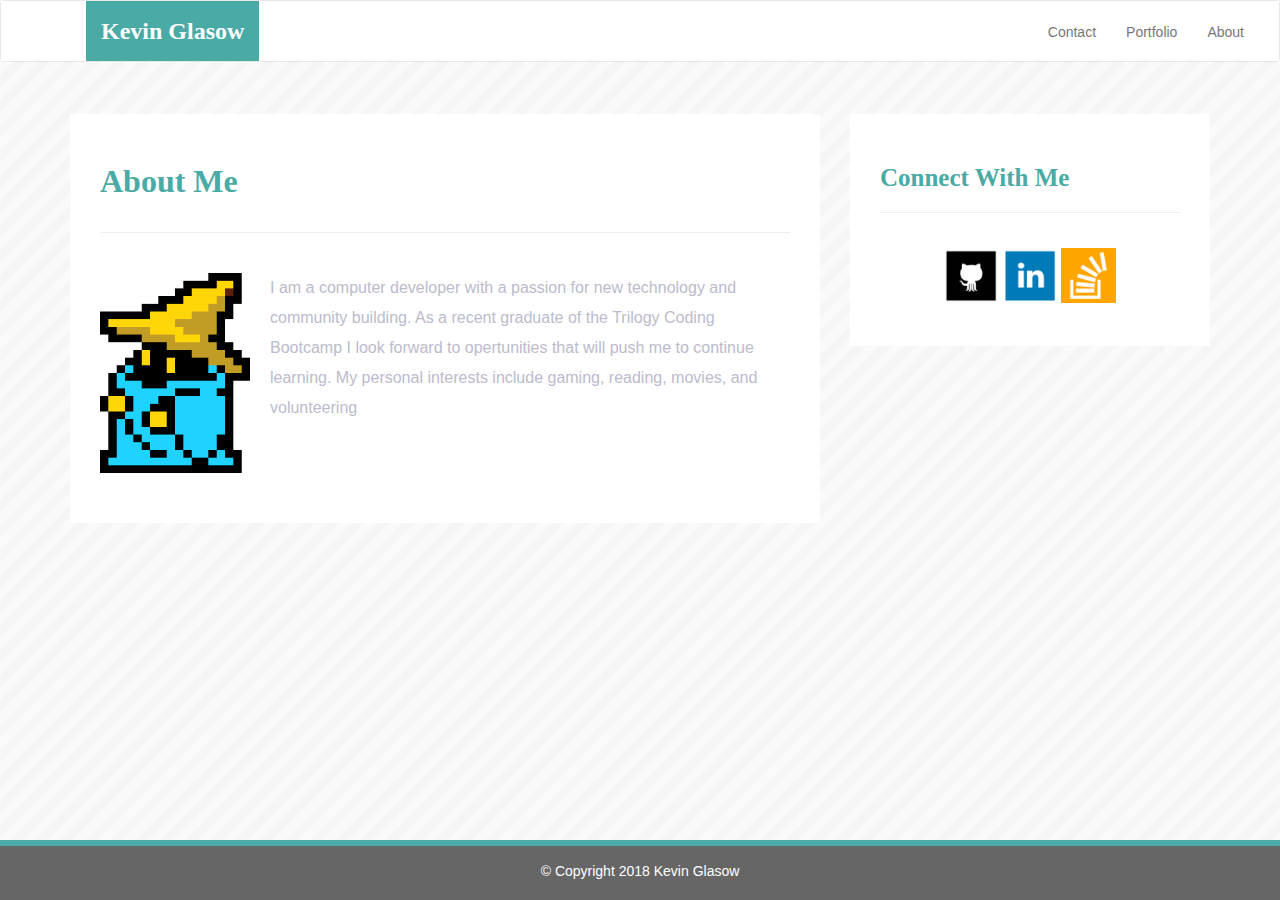
<file: index.html>
<!DOCTYPE html>
<html lang="en-us">
  <head>

    <meta charset="UTF-8">
    <meta name="viewport" content="width=device-width, initial-scale=1.0">
    <meta http-equiv="X-UA-Compatible" content="ie=edge">

    <title>Kevin Glasow | Index</title>

    <!-- Boostrap Stylesheet -->
    <link rel="stylesheet" href="https://maxcdn.bootstrapcdn.com/bootstrap/3.3.7/css/bootstrap.min.css" integrity="sha384-BVYiiSIFeK1dGmJRAkycuHAHRg32OmUcww7on3RYdg4Va+PmSTsz/K68vbdEjh4u" crossorigin="anonymous">

    <!-- Our own CSS stylesheet -->
    <link rel="stylesheet" href="assets/css/styles.css" media="screen">

  </head>

  <body>
    <!-- Start of navbar -->
    <nav class="navbar navbar-default">
      <div class="container-fluid navbar-custom">

        <!-- Brand and toggle get grouped for better mobile display -->
        <div class="row">
          <div class="navbar-header">
            <button type="button" class="navbar-toggle collapsed" data-toggle="collapse" data-target="#bs-example-navbar-collapse-1" aria-expanded="false">
              <span class="sr-only">Toggle navigation</span>
              <span class="icon-bar"></span>
              <span class="icon-bar"></span>
              <span class="icon-bar"></span>
            </button>
            <div class="col-xs-12 phone-nav">
              <a class="navbar-brand" href="#" id="logo">Kevin Glasow</a>
            </div>
          </div>

          <!-- Collect the nav links, forms, and other content for toggling -->
          <div class="collapse navbar-collapse" id="bs-example-navbar-collapse-1">
            <ul class="nav navbar-nav navbar-right navbar-right-custom">
              <li><a href="contact.html">Contact</a></li>
              <li><a href="portfolio.html">Portfolio</a></li>
              <li><a href="index.html">About</a></li>
            </ul>
          </div><!-- /.navbar-collapse -->
        </div>
      </div><!-- /.container-fluid -->
    </nav>
    <!-- End of navbar -->

    <!-- Start of content wrap -->
    <div class="wrap">
      <div class="container">
        <section class="row">
          <div class="col-md-8">
            <article class="about-me-content">
              <h1 class="about-me-header">About Me</h1>
              <hr class="about-me-hr"/>
              <img src="assets/imgs/final_fantasy_black_mage.png" alt="" id="black-mage"/>
              <p>I am a computer developer with a passion for new technology and community building. As a recent graduate of the Trilogy Coding Bootcamp I look forward to opertunities that will push me to continue learning. My personal interests include gaming, reading, movies, and volunteering</p>
            <br><br><br>  
            </article>
          </div>
          <div class="col-md-4">

            <!-- Start of Connect With Me Area -->
            <section id="connect-with-me-area">
              <div class="connect-with-me-content">
                <h1 class="connect-with-me-header">Connect With Me</h1>
                <hr />
                <div id="images">
                    <a href="https://github.com/kevinglasow">
                      <img src="assets/imgs/github.png" alt="" class="connect-with-me-photo">
                    </a>
    
                    <a href="https://www.linkedin.com/in/kevinglasow/">
                      <img src="assets/imgs/linkedin.png" alt="" class="connect-with-me-photo">
                    </a>
    
                    <a href="https://stackoverflow.com/users/9091036/kevin-glasow">
                      <img src="assets/imgs/stackover2.png" alt="" class="connect-with-me-photo">
                    </a>
    
                </div>
              </div>
            </section>
            <!-- End of the Connect With Me Area -->

          </div>
        </section>
      </div>
    </div>
    <!-- End of content wrap -->

    <!-- Start of footer -->
    <footer class="footer">
      <div class="two-toned-footer-color"></div>
      <p class="text-muted text-muted-footer text-center">
        &copy; Copyright 2018 Kevin Glasow
      </p>
    </footer>
    <!-- End of footer -->

    <!-- jQuery CDN -->
    <script type="text/javascript" src="https://cdnjs.cloudflare.com/ajax/libs/jquery/3.2.1/jquery.min.js"></script>

    <!-- Bootstrap CDN -->
    <script src="https://maxcdn.bootstrapcdn.com/bootstrap/3.3.7/js/bootstrap.min.js" integrity="sha384-Tc5IQib027qvyjSMfHjOMaLkfuWVxZxUPnCJA7l2mCWNIpG9mGCD8wGNIcPD7Txa" crossorigin="anonymous"></script>
  </body>

</html>
</file>
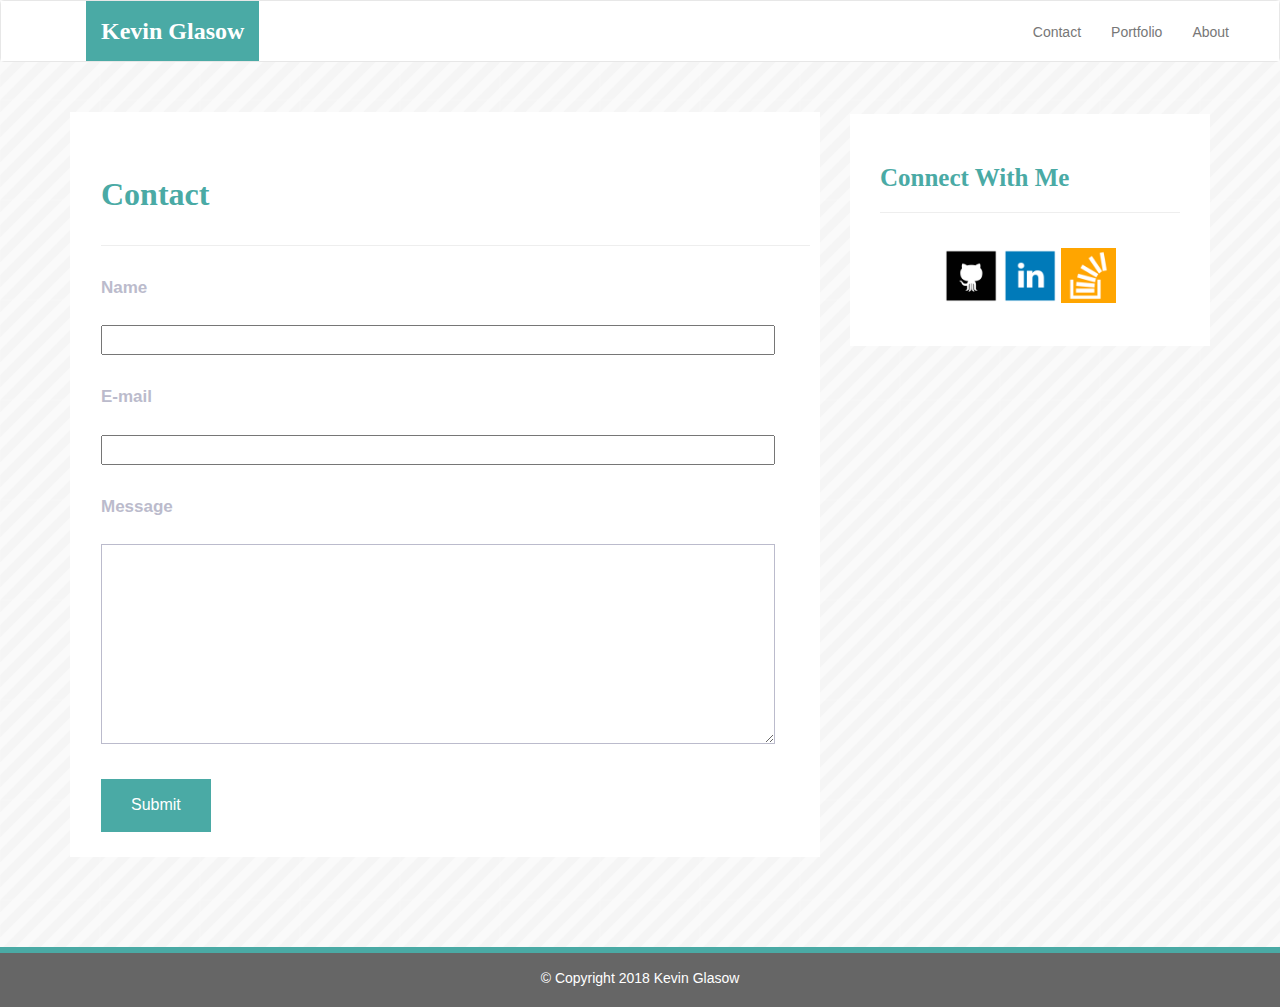
<file: contact.html>
<!DOCTYPE html>
<html lang="en-us">
  <head>

    <meta charset="UTF-8">
    <meta name="viewport" content="width=device-width, initial-scale=1.0">
    <meta http-equiv="X-UA-Compatible" content="ie=edge">

    <title>Kevin Glasow | Contact</title>

    <!-- Boostrap Stylesheet -->
    <link rel="stylesheet" href="https://maxcdn.bootstrapcdn.com/bootstrap/3.3.7/css/bootstrap.min.css" integrity="sha384-BVYiiSIFeK1dGmJRAkycuHAHRg32OmUcww7on3RYdg4Va+PmSTsz/K68vbdEjh4u" crossorigin="anonymous">

    <!-- Our own CSS stylesheet -->
    <link rel="stylesheet" href="assets/css/styles.css" media="screen">

  </head>

  <body>

    <!-- Start of navbar -->
    <nav class="navbar navbar-default">
      <div class="container-fluid navbar-custom">

        <!-- Brand and toggle get grouped for better mobile display -->
        <div class="navbar-header">
          <button type="button" class="navbar-toggle collapsed" data-toggle="collapse" data-target="#bs-example-navbar-collapse-1" aria-expanded="false">
            <span class="sr-only">Toggle navigation</span>
            <span class="icon-bar"></span>
            <span class="icon-bar"></span>
            <span class="icon-bar"></span>
          </button>
          <a class="navbar-brand" href="#" id="logo">Kevin Glasow</a>
        </div>

        <!-- Collect the nav links, forms, and other content for toggling -->
        <div class="collapse navbar-collapse" id="bs-example-navbar-collapse-1">
          <ul class="nav navbar-nav navbar-right navbar-right-custom">
            <li><a href="contact.html">Contact</a></li><span class="pipe"></span>
            <li><a href="portfolio.html">Portfolio</a></li><span class="pipe"></span>
            <li><a href="index.html">About</a></li>
          </ul>
        </div><!-- /.navbar-collapse -->
      </div><!-- /.container-fluid -->
    </nav>
    <!-- End of navbar -->

    <!-- Start of content wrap -->
    <div class="wrap">
      <div class="container">
        <section class="row">
          <div class="col-md-8">
            <form class="contact-form">
              <h1 class="contact-form-header">Contact</h1>
              <hr class="contact-hr"/>
              <div class="form-group">
                <label class="label-name" for="name">Name</label>
                <input type="text" id="name_input" name="user_name" />
              </div>
              <div class="form-group">
                <label class="label-mail" for="mail">E-mail</label>
                <input type="email" id="mail_input" name="user_mail" />
              </div>
              <div class="form-group">
                <label class="label-msg" for="msg">Message</label><br />
                <textarea id="msg" name="user_message_input" cols=600></textarea>
              </div>
              <button class="submit-btn">Submit</button>
            </form>
          </div>
          <div class="col-md-4">

            <!-- Start of Connect With Me Area -->
            <section id="connect-with-me-area">
              <div class="connect-with-me-content">
                <h1 class="connect-with-me-header">Connect With Me</h1>
                <hr />
                <div id="images">
                  <a href="https://github.com/kevinglasow">
                  <img src="assets/imgs/github.png" alt="" class="connect-with-me-photo">
                  </a>

                  <a href="https://www.linkedin.com/in/kevinglasow/">
                  <img src="assets/imgs/linkedin.png" alt="" class="connect-with-me-photo">
                  </a>

                  <a href="https://stackoverflow.com/users/9091036/kevin-glasow">
                  <img src="assets/imgs/stackover2.png" alt="" class="connect-with-me-photo">
                </a>
                </div>
              </div>
            </section>

            <!-- End of the Connect With Me Area -->
          </div>
        </section>
      </div>
    </div>
    <!-- End of content wrap -->

    <!-- Start of footer -->
    <footer class="footer">
      <div class="two-toned-footer-color"></div>
      <p class="text-muted text-muted-footer text-center">
        &copy; Copyright 2018 Kevin Glasow
      </p>
    </footer>
    <!-- End of footer -->

    <!-- jQuery CDN -->
    <script type="text/javascript" src="https://cdnjs.cloudflare.com/ajax/libs/jquery/3.2.1/jquery.min.js"></script>

    <!-- Bootstrap CDN -->
    <script src="https://maxcdn.bootstrapcdn.com/bootstrap/3.3.7/js/bootstrap.min.js" integrity="sha384-Tc5IQib027qvyjSMfHjOMaLkfuWVxZxUPnCJA7l2mCWNIpG9mGCD8wGNIcPD7Txa" crossorigin="anonymous"></script>

  </body>

</html>
</file>
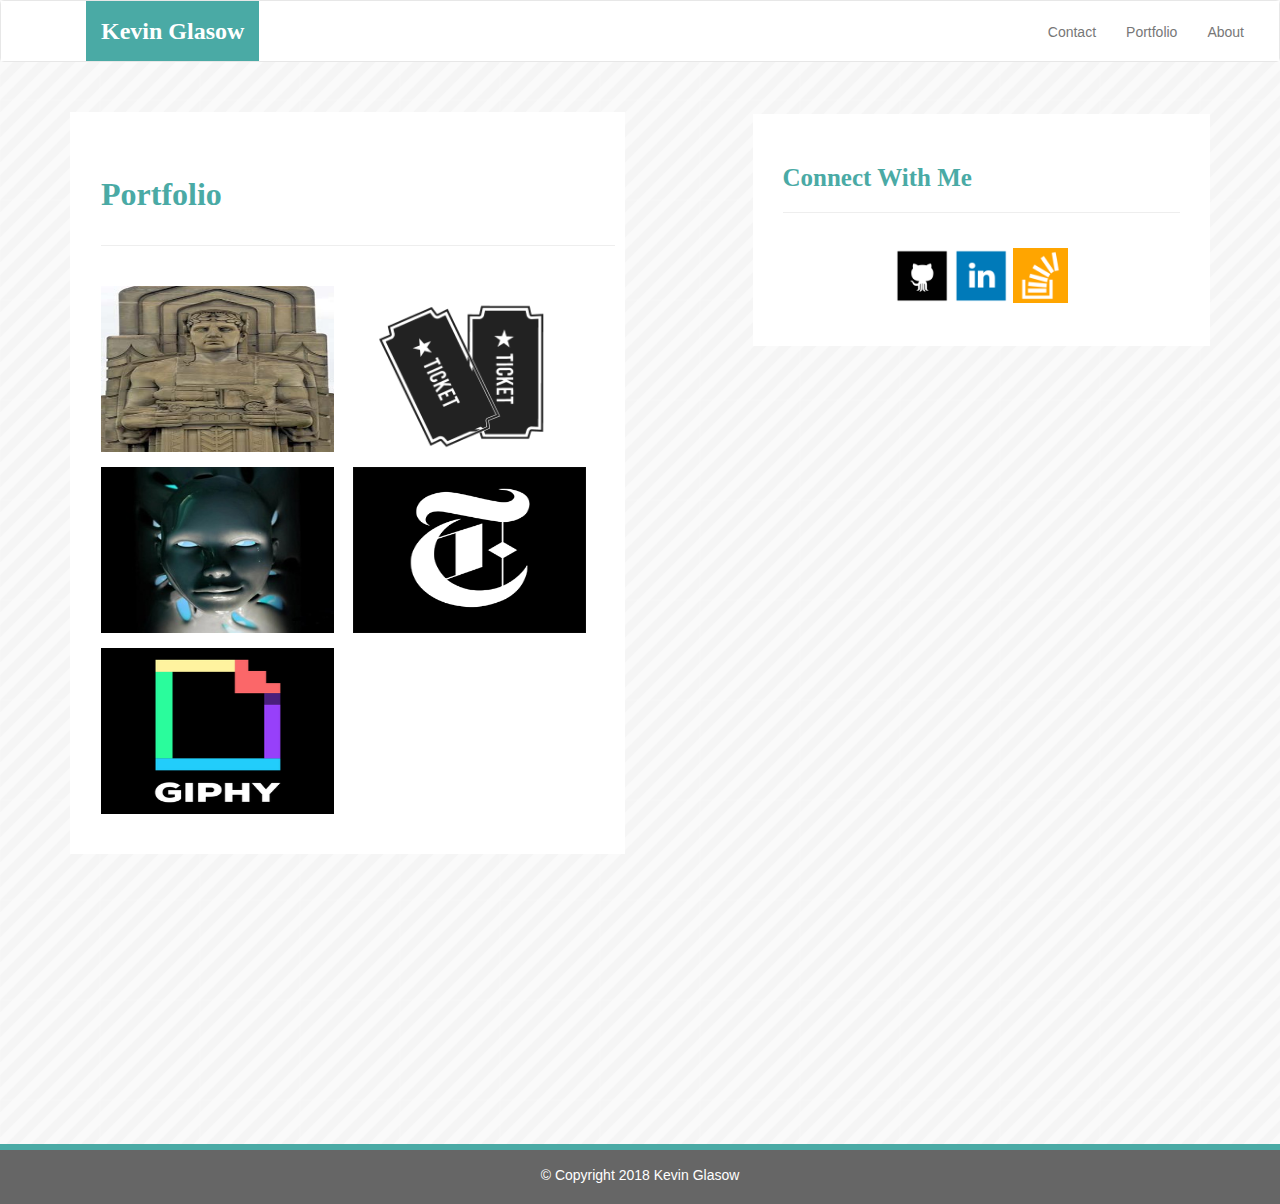
<file: portfolio.html>
<!DOCTYPE html>
<html lang="en-us">

<head>

  <meta charset="UTF-8">
  <meta name="viewport" content="width=device-width, initial-scale=1.0">
  <meta http-equiv="X-UA-Compatible" content="ie=edge">

  <title>Kevin Glasow | Portfolio</title>

  <!-- Boostrap Stylesheet -->
  <link rel="stylesheet" href="https://maxcdn.bootstrapcdn.com/bootstrap/3.3.7/css/bootstrap.min.css" integrity="sha384-BVYiiSIFeK1dGmJRAkycuHAHRg32OmUcww7on3RYdg4Va+PmSTsz/K68vbdEjh4u"
    crossorigin="anonymous">

  <!-- Our own CSS stylesheet -->
  <link rel="stylesheet" href="assets/css/styles.css" media="screen">

</head>

<body>
  <!-- Start of navbar -->
  <nav class="navbar navbar-default">
    <div class="container-fluid navbar-custom">

      <!-- Brand and toggle get grouped for better mobile display -->
      <div class="row">
        <div class="navbar-header">
          <button type="button" class="navbar-toggle collapsed" data-toggle="collapse" data-target="#bs-example-navbar-collapse-1"
            aria-expanded="false">
            <span class="sr-only">Toggle navigation</span>
            <span class="icon-bar"></span>
            <span class="icon-bar"></span>
            <span class="icon-bar"></span>
          </button>
          <div class="col-xs-12 phone-nav">
            <a class="navbar-brand" href="#" id="logo">Kevin Glasow</a>
          </div>
        </div>

        <!-- Collect the nav links, forms, and other content for toggling -->
        <div class="collapse navbar-collapse" id="bs-example-navbar-collapse-1">
          <ul class="nav navbar-nav navbar-right navbar-right-custom">
            <li>
              <a href="contact.html">Contact</a>
            </li>
            <li>
              <a href="portfolio.html">Portfolio</a>
            </li>
            <li>
              <a href="index.html">About</a>
            </li>
          </ul>
        </div>
        <!-- /.navbar-collapse -->
      </div>
    </div>
    <!-- /.container-fluid -->
  </nav>
  <!-- End of navbar -->

  <!-- Start of content wrap -->
  <div class="wrap">
    <div class="container">
      <section class="row">
        <div class="col-md-7">
          <section id="portfolio-area">
            <h1 class="port-header">Portfolio</h1>
            <hr class="port-hr" />

            <a href="https://mycle.herokuapp.com/" target="_blank">
              <img class="port-imgs" src="assets/imgs/Cleveland-Guardian.jpg" alt="MyCleveland">
            </a>

            <a href="https://best-project-group.github.io/Event-Tinder/" target="_blank">
              <img class="port-imgs" src="assets/imgs/Event.png" alt="Event Finder">
            </a>

            <a href="https://github.com/kevinglasow/liri-node-app" target="_blank">
              <img class="port-imgs" src="assets/imgs/liri.jpg" alt="Liri">
            </a>

            <a href="https://nyt-react-kg.herokuapp.com/" target="_blank">  
              <img class="port-imgs" src="assets/imgs/nyt.png" alt="NYT Scraper">
            </a>

            <a href="https://kevinglasow.github.io/giphy-app/" target="_blank">  
              <img class="port-imgs" src="assets/imgs/giphy.png" alt="Giphy App">
            </a>

          </section>
        </div>
        <div class="col-md-5">

          <!-- Start of Connect With Me Area -->
          <section id="connect-with-me-area">
            <div class="connect-with-me-content">
              <h1 class="connect-with-me-header">Connect With Me</h1>
              <hr />
              <div id="images">
                <a href="https://github.com/kevinglasow">
                  <img src="assets/imgs/github.png" alt="" class="connect-with-me-photo">
                </a>

                <a href="https://www.linkedin.com/in/kevinglasow/">
                  <img src="assets/imgs/linkedin.png" alt="" class="connect-with-me-photo">
                </a>

                <a href="https://stackoverflow.com/users/9091036/kevin-glasow">
                  <img src="assets/imgs/stackover2.png" alt="" class="connect-with-me-photo">
                </a>

              </div>
            </div>
          </section>

          <!-- End of the Connect With Me Area -->
        </div>
      </section>
    </div>
  </div>
  <!-- End of content wrap -->

  <!-- Start of footer -->
  <footer class="footer">
    <div class="two-toned-footer-color"></div>
    <p class="text-muted text-muted-footer text-center">
      &copy; Copyright 2018 Kevin Glasow
    </p>
  </footer>
  <!-- End of footer -->

  <!-- jQuery CDN -->
  <script type="text/javascript" src="https://cdnjs.cloudflare.com/ajax/libs/jquery/3.2.1/jquery.min.js"></script>

  <!-- Bootstrap CDN -->
  <script src="https://maxcdn.bootstrapcdn.com/bootstrap/3.3.7/js/bootstrap.min.js" integrity="sha384-Tc5IQib027qvyjSMfHjOMaLkfuWVxZxUPnCJA7l2mCWNIpG9mGCD8wGNIcPD7Txa"
    crossorigin="anonymous"></script>

</body>

</html>
</file>
<file: assets/css/styles.css>
body {
  /* Positioning */
  margin-bottom: 150px;

  /* Typography */
  font-family: Arial, "Helvetica Neue", Helvetica, sans-serif;

  /* Visual */
  background-image: url("../imgs/stripes-light.png");
}

html {
  /* Positioning */
  position: relative;

  /* Box-model */
  min-height: 100%;
}

/* ---------NAV START---------- */

.navbar-custom {
  background-color: #fff;
}

#logo {
  /* Box-model */
  height: 60px;
  padding-top: 20px;
  padding-bottom: 5px;

  /* Positioning */
  margin-left: 70px;
  font-family: Georgia, Times, "Times New Roman", serif;

  /* Typography */
  font-size: 24px;
  font-weight: bold;
  color: #fff;

  /* Visual */
  background: #4aaaa5;
}

.navbar-right-custom {
  /* Box-model */
  padding-top: 6px;
  padding-right: 20px;

  /* Typography */
  font-family: Arial;
  font-weight: lighter;
}

.navbar-nav > li > a:hover {
  color: #4aaaa5;
}

/* --------NAV END---------- */

.about-me-header {
  /* Positioning */
  margin-bottom: 33px;
  font-family: Georgia, Times, "Times New Roman", serif;

  /* Typography */
  font-size: 32px;
  font-weight: bold;
  color: #4aaaa5;
}

.about-me-content {
  /* Box-model */
  width: 100%;
  padding: 30px;

  /* Positioning */
  margin-top: 32px;

  /* Visual */
  background-color: #fff;
}

.about-me-content > p {
  /* Box-model */
  padding-top: 20px;

  /* Typography */
  font-size: 16px;
  line-height: 30px;
  color: #bbc;
}

#black-mage {
  /* Positioning */
  float: left;

  /* Box-model */
  width: 150px;
  height: 200px;
  margin-top: 20px;
  margin-right: 20px;
}

/* ----------------- */

/* CONNECT W/ ME CSS */

/* ----------------- */

#connect-with-me-area {
  width: 100%;

  /* Box-model */
  padding: 30px 30px 43px;

  /* Positioning */
  margin-top: 32px;

  /* Visual */
  background-color: #fff;
}

.connect-with-me-header {
  /* Positioning */
  margin-bottom: 15px;
  font-family: Georgia, Times, "Times New Roman", serif;

  /* Typography */
  font-size: 25px;
  font-weight: bold;
  color: #4aaaa5;
}

.connect-with-me-photo {
  width: 55px;

  /* Box-model */
  height: 55px;
}

#images {
  /* Box-model */
  padding-top: 15px;

  /* Typography */
  text-align: center;
}

/* -------END-------- */

.footer {
  /* Positioning */
  position: absolute;
  bottom: 0;

  /* Box-model */
  width: 100%;
  height: 60px;
  margin-top: 30px;

  /* Visual */
  background-color: #666;
}

.text-muted-footer {
  /* Positioning */
  margin-top: 15px;

  /* Typography */
  color: #fff;
}

.two-toned-footer-color {
  /* Box-model */
  height: 6px;
  padding-top: 3px;

  /* Visual */
  background-color: #4aaaa5;
}

/* ----------------- */

/* CONTACT FORM CSS  */

/* ----------------- */

.contact-form {
  width: 100%;

  /* Box-model */
  padding: 45px 10px 25px 31px;

  /* Positioning */
  margin-top: 30px;

  /* Visual */
  background-color: #fff;
}

.contact-form-header,
.port-header {
  /* Positioning */
  margin-bottom: 33px;
  font-family: Georgia, Times, "Times New Roman", serif;

  /* Typography */
  font-size: 32px;
  font-weight: bold;
  color: #4aaaa5;
}

#name_input,
#mail_input,
#msg {
  width: 95%;

  /* Box-model */
  height: 30px;

  /* Positioning */
  margin-top: 20px;
  margin-bottom: 15px;
}

#msg {
  /* Box-model */
  height: 200px;

  /* Visual */
  border-color: #bbc;
}

.label-name,
.label-msg,
.label-mail {
  /* Typography */
  font-size: 17px;
  color: #bbc;
}

.contact-hr {
  margin-bottom: 30px;
}

.submit-btn {
  /* Box-model */
  padding: 15px 30px;
  font-size: 16px;
  font-weight: lighter;

  /* Typography */
  color: #fff;

  /* Visual */
  background-color: #4aaaa5;
  border: 0;
}

/* --------END-------- */

/* ----------------- */

/* PORTFOLIO PAGE CSS */

/* ------------------ */

#portfolio-area {
  /* Box-model */
  width: 85%;
  padding: 45px 10px 25px 31px;

  /* Positioning */
  margin-top: 30px;
  margin-bottom: 200px;

  /* Visual */
  background-color: #fff;
}

.port-hr {
  margin-bottom: 40px;
}

.port-imgs {
  /* Box-model */
  width: 233px;
  height: 166px;
  margin-right: 15px;

  /* Positioning */
  margin-bottom: 15px;
}

/* --------END--------- */

/* ----------------- */

/* MEDIA  QUERY  CSS */

/* ----------------- */

@media only screen and (max-width: 767px) {
  .navbar-header {
    background-color: #4aaaa5;
  }

  #logo {
    width: 100%;

    /* Box-model */
    height: 60px;
    padding-top: 20px;
    padding-bottom: 5px;

    /* Positioning */
    margin-left: 0;
    font-family: Georgia, Times, "Times New Roman", serif;

    /* Typography */
    font-size: 24px;
    font-weight: bold;
    color: #fff;
    text-align: center;

    /* Visual */
    background: #4aaaa5;
  }
}
</file>
